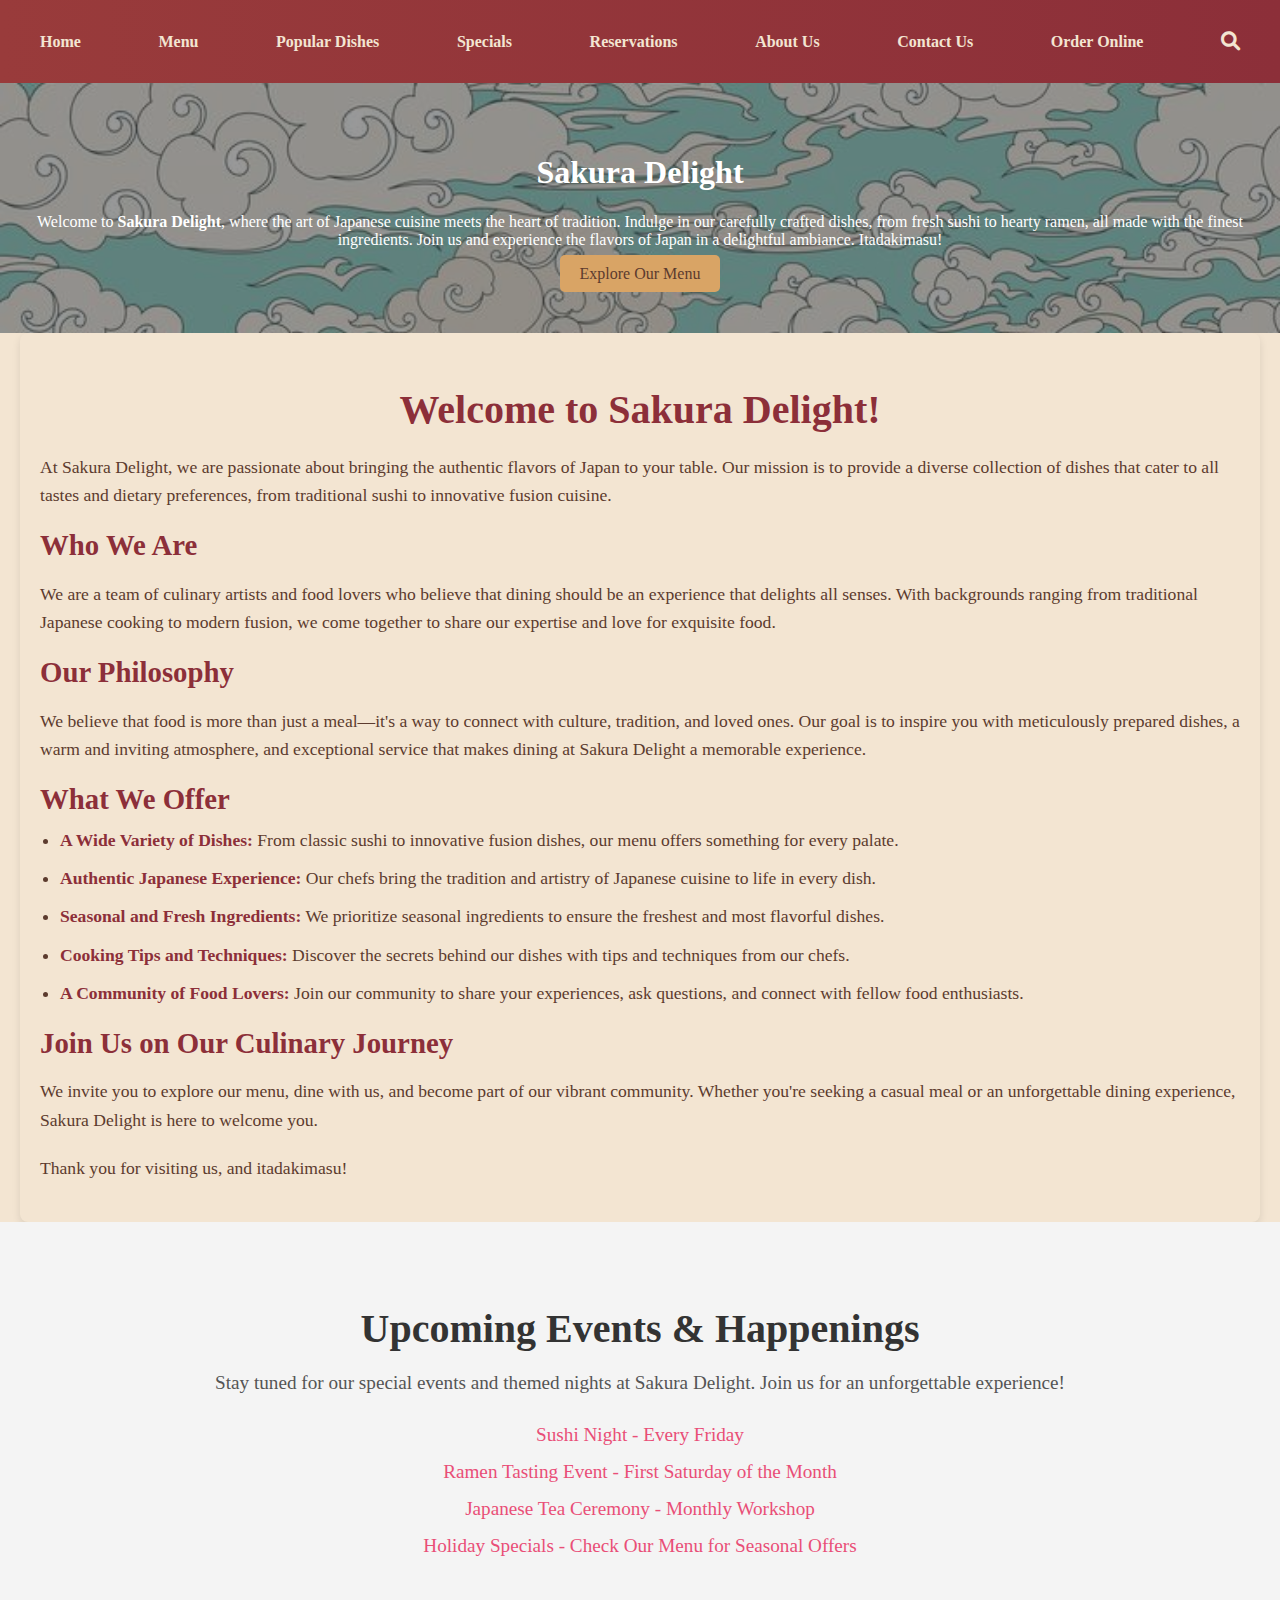
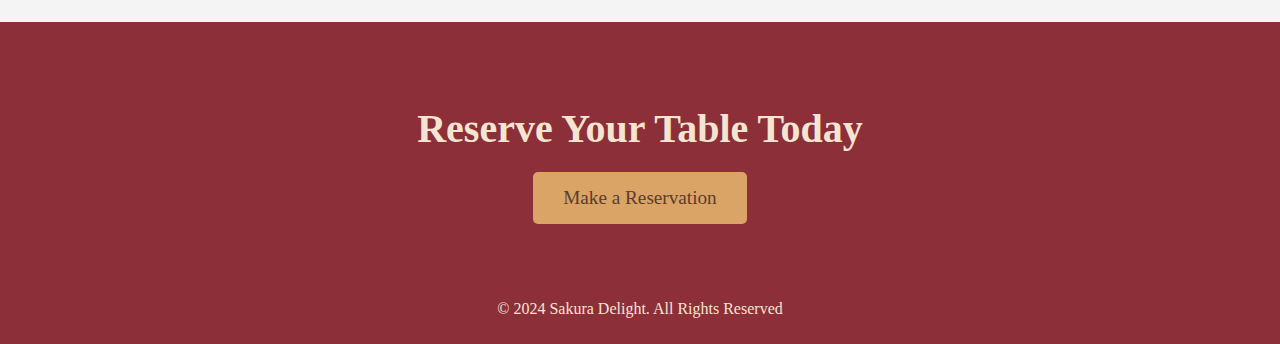
<file: task1/index.html>
<!DOCTYPE html>
<html lang="en">
  <head>
    <meta charset="UTF-8" />
    <meta name="viewport" content="width=device-width, initial-scale=1.0" />
    <title>Sakura Delight</title>
    <link rel="stylesheet" href="style.css" />
    <link
      rel="stylesheet"
      href="https://cdnjs.cloudflare.com/ajax/libs/font-awesome/6.0.0-beta3/css/all.min.css"
    />
  </head>
  <body>
    <header>
      <nav>
        <ul>
          <li><a href="#home">Home</a></li>
          <li>
            <a href="#menu">Menu</a>
            <ul>
              <li><a href="#sushi">Sushi</a></li>
              <li><a href="#ramen">Ramen</a></li>
              <li><a href="#tempura">Tempura</a></li>
              <li><a href="#desserts">Desserts</a></li>
              <li><a href="#drinks">Drinks</a></li>
              <li><a href="#vegetarian">Vegetarian</a></li>
              <li><a href="#vegan">Vegan</a></li>
              <li><a href="#gluten-free">Gluten-Free</a></li>
            </ul>
          </li>
          <li><a href="#popular">Popular Dishes</a>
            <ul>
                <li><a href="#dragon-roll">Dragon Roll</a></li>
                <li><a href="#spicy-tuna-roll">Spicy Tuna Roll</a></li>
                <li><a href="#tonkotsu-ramen">Tonkotsu Ramen</a></li>
                <li><a href="#tempura-shrimp">Tempura Shrimp</a></li>
                <li><a href="#matcha-cheesecake">Matcha Cheesecake</a></li>
                <li><a href="#yakitori">Yakitori</a></li>
                <li><a href="#miso-soup">Miso Soup</a></li>
                <li><a href="#gyoza">Gyoza</a></li>
              </ul> 
        </li>
          <li><a href="#specials">Specials</a>
        
            <ul>
                <li><a href="#sakura-blossom-roll">Sakura Blossom Roll</a></li>
                <li><a href="#uni-sashimi">Uni Sashimi (Sea Urchin)</a></li>
                <li><a href="#seasonal-kimono-bento">Seasonal Kimono Bento</a></li>
                <li><a href="#wagyu-beef-sukiyaki">Wagyu Beef Sukiyaki</a></li>
                <li><a href="#truffle-oil-sushi">Truffle Oil Sushi</a></li>
              </ul>
        
        </li>
          <li><a href="#reservations">Reservations</a>
            <ul>
                <li><a href="reservations.html">Make a Reservation</a></li>
                <li><a href="#group-reservations">Group Reservations</a></li>
                <li><a href="#private-dining">Private Dining</a></li>
                <li><a href="#special-events">Special Events</a></li>
              </ul>
        
        </li>
          <li><a href="#about">About Us</a><ul>
            <li><a href="#our-story">Our Story</a></li>
            <li><a href="#our-chefs">Our Chefs</a></li>
            <li><a href="#our-values">Our Values</a></li>
            <li><a href="#press">Press & Awards</a></li>
            <li><a href="#careers">Careers</a></li>
          </ul></li>
          <li><a href="#contact">Contact Us</a>
            <ul>
                <li><a href="#location">Location & Hours</a></li>
                <li><a href="#feedback">Feedback & Inquiries</a></li>
                <li><a href="#gift-cards">Gift Cards</a></li>
                <li><a href="#newsletter">Join Our Newsletter</a></li>
              </ul>
        </li>
          <li><a href="#order-online">Order Online</a></li>
          <li>
            <a href="#search"><i class="fas fa-search"></i></a>
          </li>
        </ul>
      </nav>
    </header>
    <section id="hero">
      <h1>Sakura Delight</h1>
      <p>
        Welcome to <strong>Sakura Delight</strong>, where the art of Japanese
        cuisine meets the heart of tradition. Indulge in our carefully crafted
        dishes, from fresh sushi to hearty ramen, all made with the finest
        ingredients. Join us and experience the flavors of Japan in a
        delightful ambiance. Itadakimasu!
      </p>
      <a href="#cta" class="button">Explore Our Menu</a>
    </section>
    <div class="container">
      <h2>Welcome to Sakura Delight!</h2>
      <p>
        At Sakura Delight, we are passionate about bringing the authentic
        flavors of Japan to your table. Our mission is to provide a diverse
        collection of dishes that cater to all tastes and dietary preferences,
        from traditional sushi to innovative fusion cuisine.
      </p>

      <h3>Who We Are</h3>
      <p>
        We are a team of culinary artists and food lovers who believe that
        dining should be an experience that delights all senses. With
        backgrounds ranging from traditional Japanese cooking to modern fusion,
        we come together to share our expertise and love for exquisite food.
      </p>

      <h3>Our Philosophy</h3>
      <p>
        We believe that food is more than just a meal—it's a way to connect with
        culture, tradition, and loved ones. Our goal is to inspire you with
        meticulously prepared dishes, a warm and inviting atmosphere, and
        exceptional service that makes dining at Sakura Delight a memorable
        experience.
      </p>

      <h3>What We Offer</h3>
      <ul>
        <li>
          <strong>A Wide Variety of Dishes:</strong> From classic sushi to
          innovative fusion dishes, our menu offers something for every palate.
        </li>
        <li>
          <strong>Authentic Japanese Experience:</strong> Our chefs bring the
          tradition and artistry of Japanese cuisine to life in every dish.
        </li>
        <li>
          <strong>Seasonal and Fresh Ingredients:</strong> We prioritize
          seasonal ingredients to ensure the freshest and most flavorful dishes.
        </li>
        <li>
          <strong>Cooking Tips and Techniques:</strong> Discover the secrets
          behind our dishes with tips and techniques from our chefs.
        </li>
        <li>
          <strong>A Community of Food Lovers:</strong> Join our community to
          share your experiences, ask questions, and connect with fellow food
          enthusiasts.
        </li>
      </ul>

      <h3>Join Us on Our Culinary Journey</h3>
      <p>
        We invite you to explore our menu, dine with us, and become part of our
        vibrant community. Whether you're seeking a casual meal or an
        unforgettable dining experience, Sakura Delight is here to welcome you.
      </p>

      <p>Thank you for visiting us, and itadakimasu!</p>
    </div>
    <section id="events">
        <h2>Upcoming Events & Happenings</h2>
        <p>Stay tuned for our special events and themed nights at Sakura Delight. Join us for an unforgettable experience!</p>
        <ul>
          <li><a href="#sushi-night">Sushi Night - Every Friday</a></li>
          <li><a href="#ramen-tasting">Ramen Tasting Event - First Saturday of the Month</a></li>
          <li><a href="#japanese-tea-ceremony">Japanese Tea Ceremony - Monthly Workshop</a></li>
          <li><a href="#holiday-specials">Holiday Specials - Check Our Menu for Seasonal Offers</a></li>
        </ul>
      </section>
      
      
    <section id="cta">
      <h2>Reserve Your Table Today</h2>
      <a href="reservations.html" class="button">Make a Reservation</a>
    </section>
    <footer>
      <p>&copy; 2024 Sakura Delight. All Rights Reserved</p>
    </footer>
  </body>
</html>
</file>
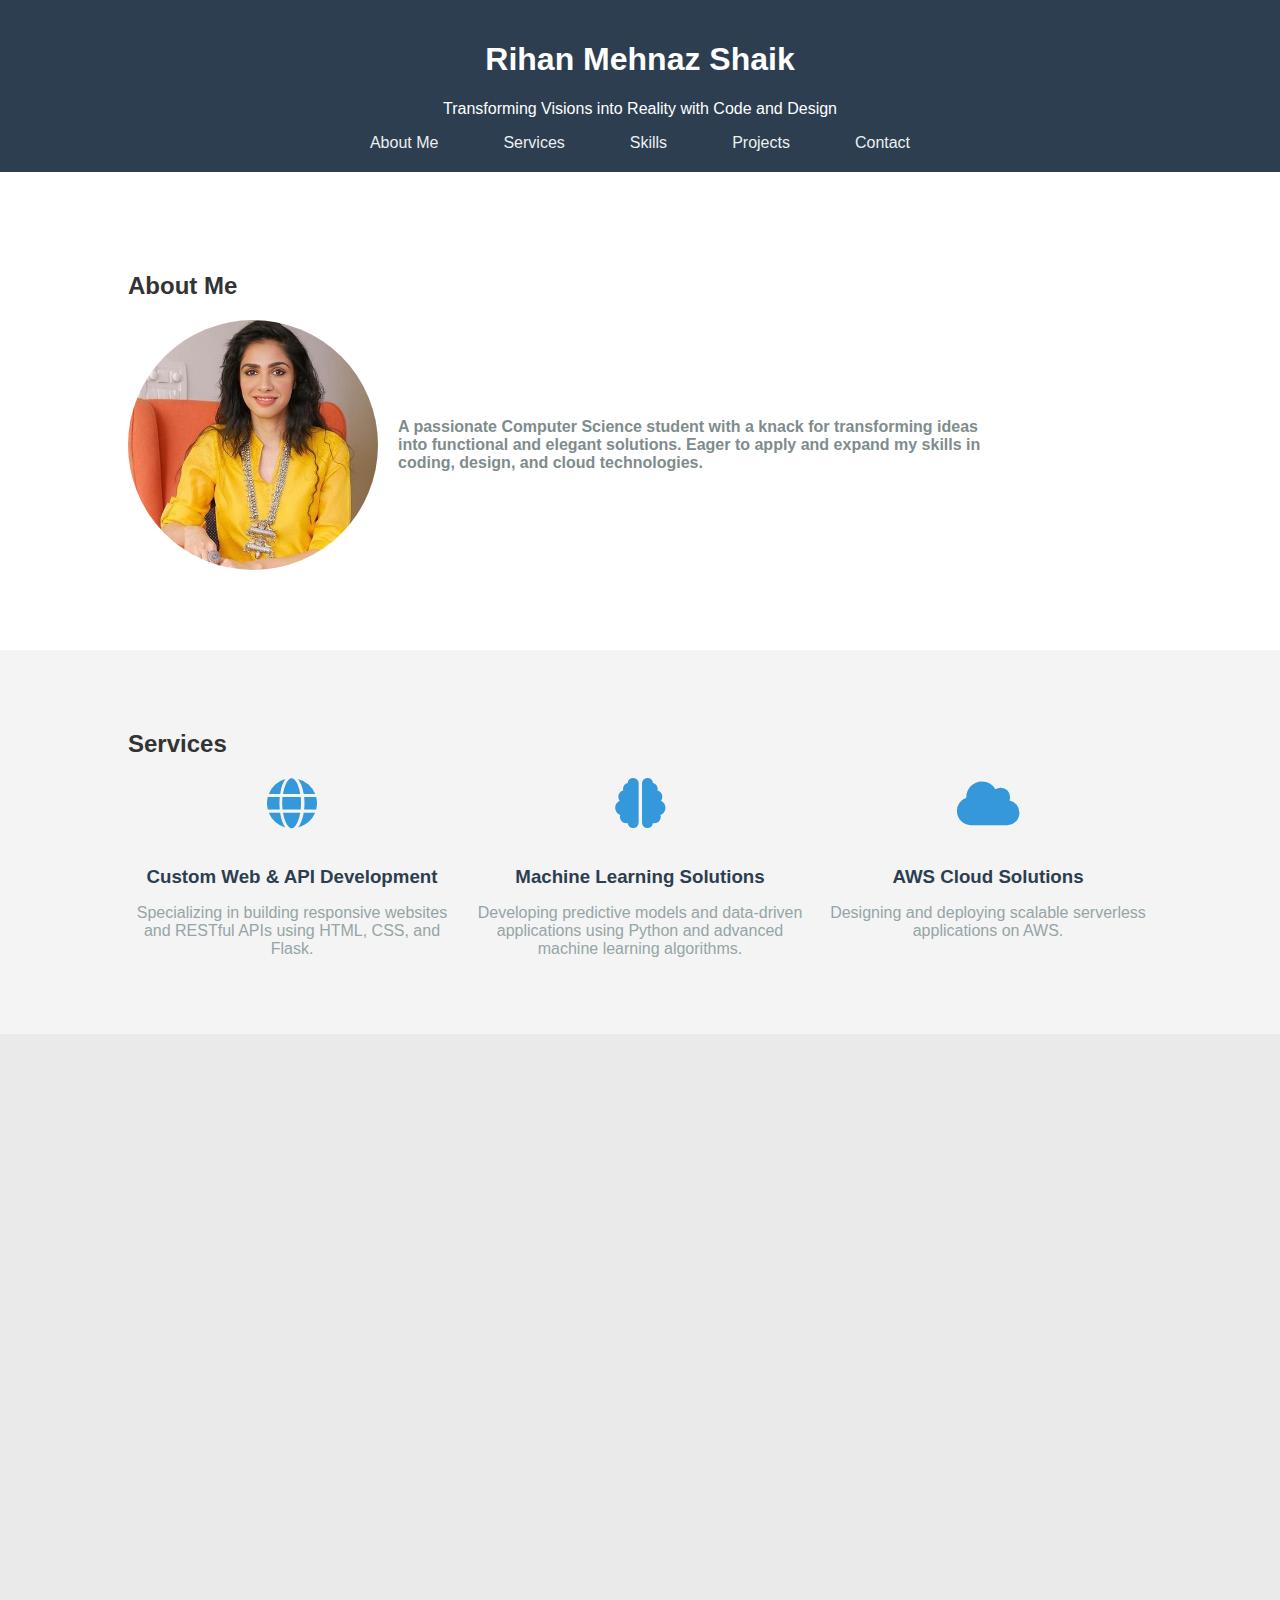
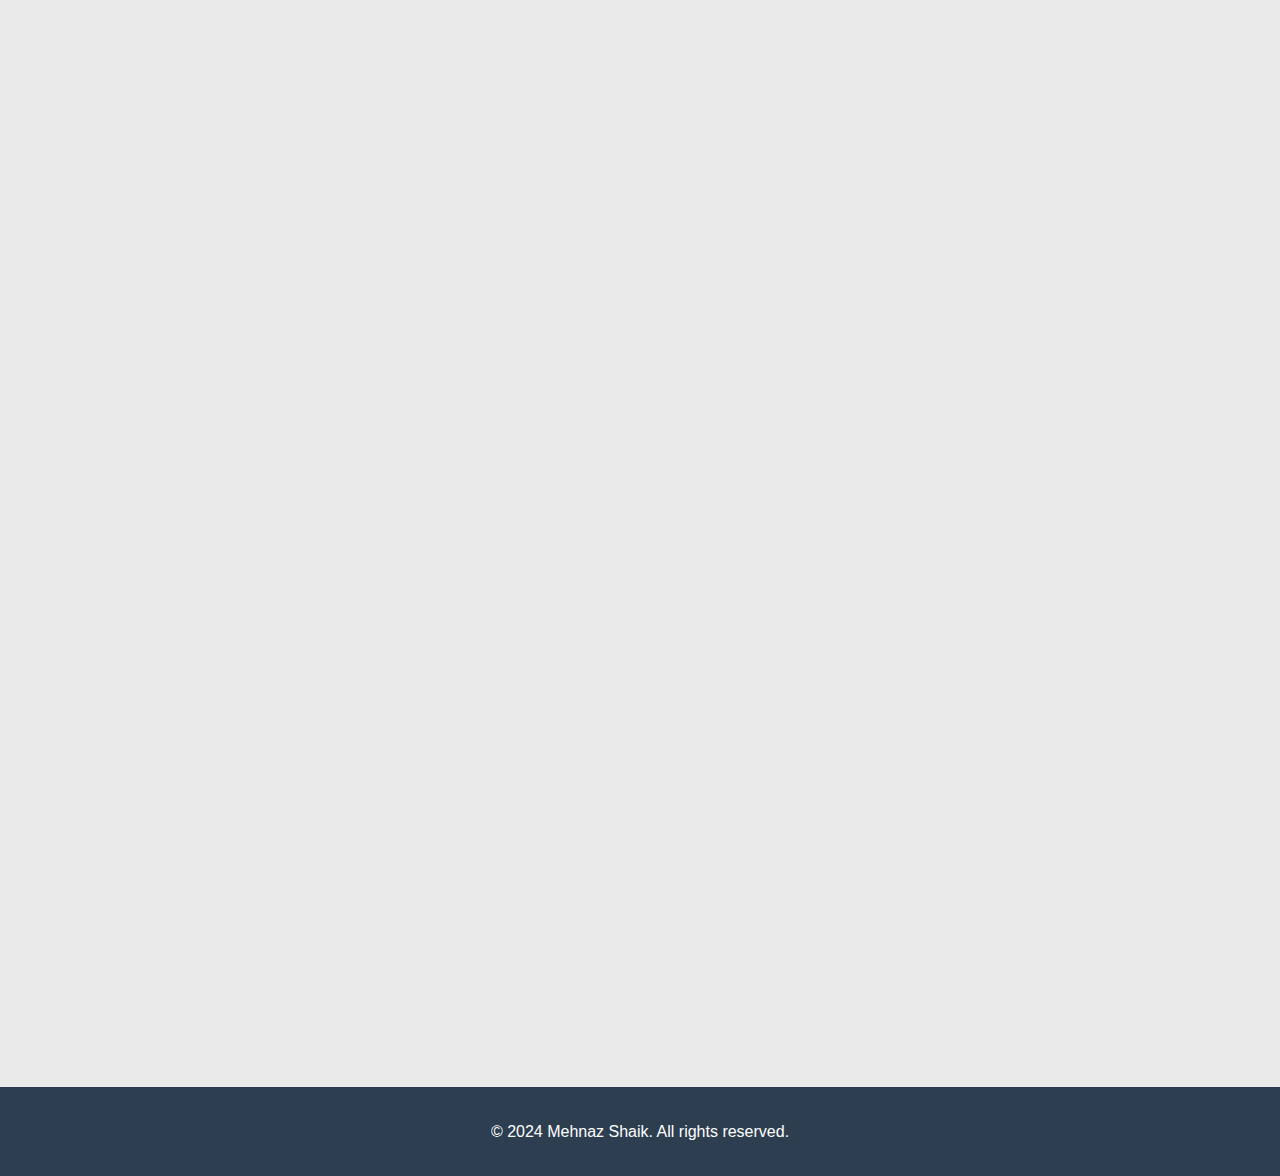
<file: task2/index.html>
<!DOCTYPE html>
<html lang="en">
  <head>
    <meta charset="UTF-8" />
    <meta name="viewport" content="width=device-width, initial-scale=1.0" />
    <title>Rihan Mehnaz Shaik | Portfolio</title>
    <link
      rel="stylesheet"
      href="https://cdnjs.cloudflare.com/ajax/libs/font-awesome/6.0.0-beta3/css/all.min.css"
    />
    <link rel="stylesheet" href="styles.css" />
  </head>
  <body>
    <header id="header">
      <div class="container">
        <h1>Rihan Mehnaz Shaik</h1>
        <p>Transforming Visions into Reality with Code and Design</p>
      </div>
      <nav>
        <ul>
          <li><a href="#about">About Me</a></li>
          <li><a href="#services">Services</a></li>
          <li><a href="#skills">Skills</a></li>
          <li><a href="#projects">Projects</a></li>
          <li><a href="#contact">Contact</a></li>
        </ul>
      </nav>
    </header>

    <section id="about">
      <div class="container">
        <h2>About Me</h2>
        <div id="about1">
          <img
            id="profpic"
            src="my_pic.JPG"
            alt="Rihan Mehnaz"
          /><strong>
            <p>A passionate Computer Science student with a knack for transforming ideas into functional and elegant solutions. Eager to apply and expand my skills in coding, design, and cloud technologies.
            </p>
          </strong>
        </div>
      </div>
    </section>

    <section id="services">
      <div class="container">
        <h2>Services</h2>
        <div class="services-list">
          <div class="service-item">
            <i class="fas fa-globe"></i>
            <h3>Custom Web & API Development</h3>
            <p>
              Specializing in building responsive websites and RESTful APIs using HTML, CSS, and Flask.
            </p>
          </div>
          <div class="service-item">
            <i class="fas fa-brain"></i>
            <h3>Machine Learning Solutions</h3>
            <p>
              Developing predictive models and data-driven applications using Python and advanced machine learning algorithms.
            </p>
          </div>
          <div class="service-item">
            <i class="fas fa-cloud"></i>
            <h3>AWS Cloud Solutions</h3>
            <p>
              Designing and deploying scalable serverless applications on AWS. 
            </p>
          </div>
        </div>
      </div>
    </section>
    <section id="skills">
      <div class="container">
        <h2>Skills</h2>
        <ul>
          <li><i class="fab fa-python"></i> Python</li>
          <li><i class="fas fa-laptop-code"></i> Web Development</li>
         <li> <i class="fas fa-cloud-upload-alt"></i> AWS</li>
          <li><i class="fas fa-code"></i> C</li>
          <li><i class="fab fa-java"></i> Java</li>
        </ul>
      </div>
    </section>

    <section id="projects">
      <div class="container">
        <h2>Projects</h2>
        <div class="project-grid">
          <div class="project">
            <h3>Employee Retention Prediction System</h3>
            <p>
                Developed a REST API using Flask to predict employee retention, leveraging advanced machine learning
                algorithms such as Random Forest and XGBoost for accurate predictions. Applied clustering techniques
                to segment employees into distinct groups, enabling targeted retention strategies and improving overall
                organizational stability.
            </p>
          </div>
          <div class="project">
            <h3>Electricity Billing System</h3>
            <p>
                Developed a Java-based electricity billing management system using NetBeans, MySQL, Swing, and
                AWT. This Desktop application automates the management of customer details, meter readings, and
                billing information, storing data in a MySQL database. The intuitive graphical user interface (GUI)
                created with Swing and AWT enables users to easily view and update billing details, streamlining
                administrative tasks.
            </p>
          </div>
          <div class="project">
            <h3>Serverless Email Marketing Application Using AWS</h3>
            <p>
                Developed a serverless email marketing application using AWS, which sends scheduled emails with
                HTML templates stored in S3. The application integrated SES for email delivery, EventBridge for
                scheduling, and Lambda for processing the email sends, all while ensuring secure access with IAM. The
                system was designed for scalability and efficiency, automating the email marketing process effectively.
            </p>
          </div>
        </div>
      </div>
    </section>

    <section id="resume">
      <div class="container">
        <h2>Resume</h2>
        <a href="Resume.pdf" target="_blank">
          <button>View My Resume</button>
        </a>
      </div>
    </section>

    <section id="contact">
      <div class="container">
        <h2>Contact</h2>
        <p>Email: mehnazshaik190703@gmail.com</p>
        <p>Phone: +917416618717</p>
        <div class="social-buttons">
          <a
            href="https://github.com/RihanMehnazShaik"
            target="_blank"
            class="social-btn"
          >
            <i class="fab fa-github"></i>
          </a>
          <a
            href="https://www.linkedin.com/in/rihanmehnaz-shaik-907aa1247/"
            target="_blank"
            class="social-btn"
          >
            <i class="fab fa-linkedin"></i>
          </a>
          <a
            href="https://instagram.com/mini_melomaniac"
            target="_blank"
            class="social-btn"
          >
            <i class="fab fa-instagram"></i>
          </a>
          
          
        </div>
      </div>
    </section>
    <script src="script.js"></script>
    <footer>
      <div class="container">
        <p>&copy; 2024 Mehnaz Shaik. All rights reserved.</p>
      </div>
    </footer>
  </body>
</html>
</file>
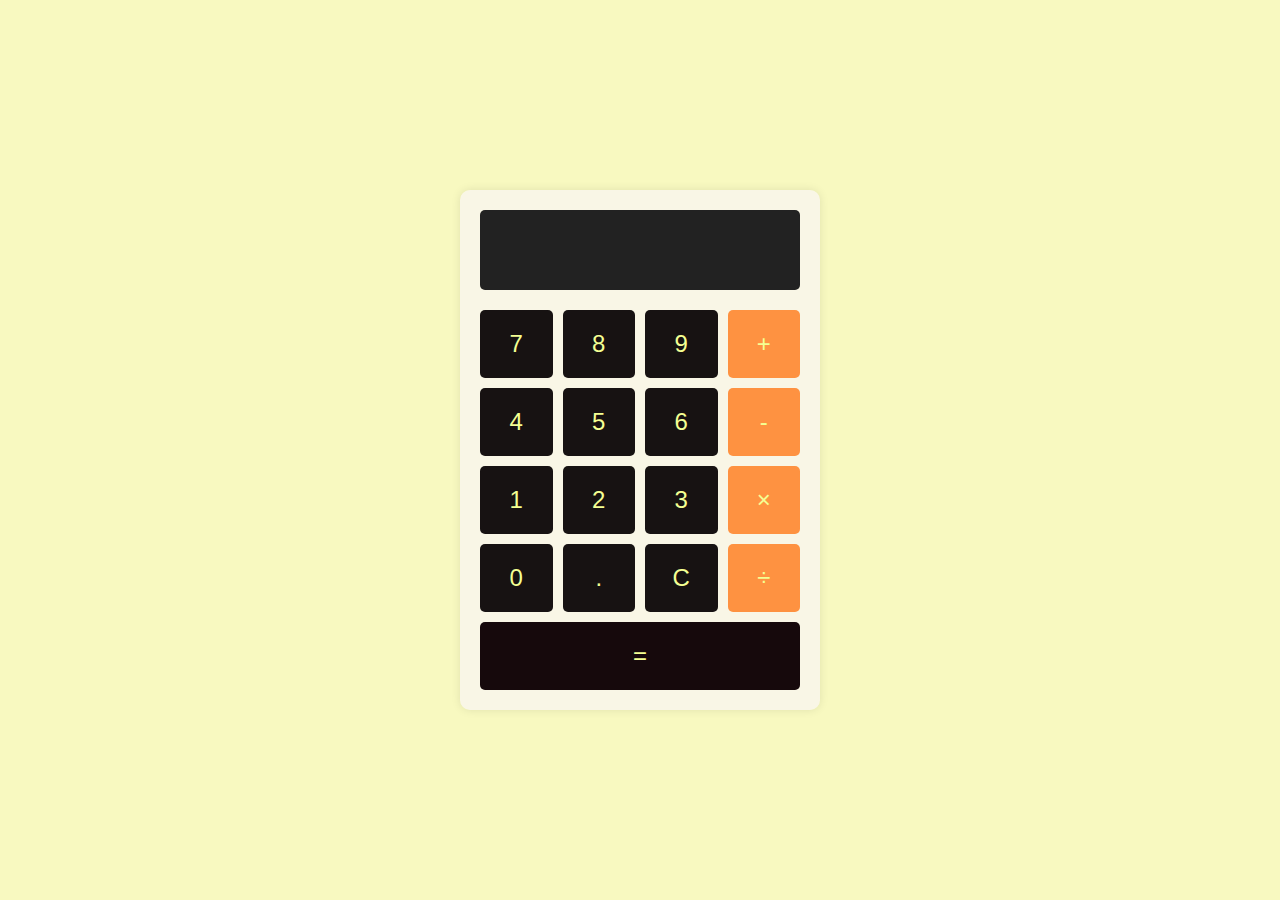
<file: task3/index.html>
<!DOCTYPE html>
<html lang="en">
  <head>
    <meta charset="UTF-8" />
    <meta name="viewport" content="width=device-width, initial-scale=1.0" />
    <title>Calculator</title>
    <link rel="stylesheet" href="styles.css" />
  </head>
  <body>
    <div class="calculator">
      <div id="display" class="display"></div>
      <div class="buttons">
        <button class="btn" onclick="appendNumber('7')">7</button>
        <button class="btn" onclick="appendNumber('8')">8</button>
        <button class="btn" onclick="appendNumber('9')">9</button>
        <button class="btn operator" onclick="chooseOperation('+')">+</button>

        <button class="btn" onclick="appendNumber('4')">4</button>
        <button class="btn" onclick="appendNumber('5')">5</button>
        <button class="btn" onclick="appendNumber('6')">6</button>
        <button class="btn operator" onclick="chooseOperation('-')">-</button>

        <button class="btn" onclick="appendNumber('1')">1</button>
        <button class="btn" onclick="appendNumber('2')">2</button>
        <button class="btn" onclick="appendNumber('3')">3</button>
        <button class="btn operator" onclick="chooseOperation('*')">×</button>

        <button class="btn" onclick="appendNumber('0')">0</button>
        <button class="btn" onclick="appendNumber('.')">.</button>
        <button class="btn" onclick="clearDisplay()">C</button>
        <button class="btn operator" onclick="chooseOperation('/')">÷</button>

        <button class="btn equal" onclick="compute()">=</button>
      </div>
    </div>

    <script src="script.js"></script>
  </body>
</html>
</file>
<file: task1/style.css>
body,
ul {
  margin: 0;
  padding: 0;
}

body {
  font-family: 'Noto Serif JP', serif;
  background-color: #f3e5d2;
  color: #5c3b2e; 
}

header {
  background-color: #8c2f39; 
  color: #f3e5d2;
  padding: 1em 0;
  text-align: center;
  background-image: linear-gradient(to right, #993b3b, #8c2f39);
}

nav {
  background-color: #8c2f39;
  padding: 0 20px;
  background-image: linear-gradient(to right, #993b3b, #8c2f39);
}

nav ul {
  list-style-type: none;
  display: flex;
  flex-wrap: wrap;
  justify-content: space-between;
  align-items: center;
}

nav ul li {
  position: relative;
}

nav ul li a {
  color: #f3e5d2;
  text-decoration: none;
  padding: 15px 20px;
  display: block;
  font-weight: bold;
}

nav ul li a:hover {
  background-color: #a64444;
}

nav ul li ul {
  display: none;
  position: absolute;
  top: 100%;
  left: 0;
  background-color: #7a2e31;
  list-style-type: none;
  min-width: 200px;
  z-index: 3;
}

nav ul li:hover ul {
  display: block;
}

nav ul li ul li a {
  padding: 10px 20px;
  color: #f3e5d2;
}

nav ul li ul li a:hover {
  background-color: #a64444;
}

#hero {
  position: relative;
  background-image: url("p.jpg");
  background-color: #f4f4f4;
  background-size: cover;
  background-position: center;
  padding: 50px 20px;
  text-align: center;
  color: #ffffff;
}

#hero::before {
  content: "";
  position: absolute;
  top: 0;
  left: 0;
  width: 100%;
  height: 100%;
  background-color: rgba(0, 0, 0, 0.4);
  z-index: 1;
}

#hero > * {
  position: relative;
  z-index: 2;
}

#hero .button {
  background-color: #d9a465; 
  color: #5c3b2e;
  padding: 10px 20px;
  text-decoration: none;
  border-radius: 5px;
}

section {
  padding: 20px;
}

footer {
  background-color: #8c2f39;
  color: #f3e5d2;
  text-align: center;
  padding: 10px 0;
  width: 100%;
  bottom: 0;
}

nav ul li a .fas {
  font-size: 1.2em;
}

.container {
  max-width: 1200px;
  margin: 0 auto;
  padding: 20px;
  background-color: #f3e5d2;
  border-radius: 8px;
  box-shadow: 0 4px 8px rgba(0, 0, 0, 0.1);
}

.container h2 {
  font-size: 2.5em;
  color: #8c2f39; 
  margin-bottom: 20px;
  text-align: center;
}

.container p {
  font-size: 1.1em;
  line-height: 1.6;
  color: #5c3b2e;
  margin-bottom: 20px;
}

.container h3 {
  font-size: 1.8em;
  color: #8c2f39;
  margin-top: 20px;
  margin-bottom: 10px;
}

.container ul {
  list-style-type: disc;
  padding-left: 20px;
  margin-bottom: 20px;
}

.container ul li {
  font-size: 1.1em;
  line-height: 1.6;
  color: #5c3b2e;
  margin-bottom: 10px;
}

.container ul li strong {
  color: #8c2f39;
}
































@media (max-width: 768px) {
  .container {
    padding: 10px;
  }

  .container h2 {
    font-size: 2em;
  }

  .container h3 {
    font-size: 1.5em;
  }

  .container p,
  .container ul li {
    font-size: 1em;
  }
  
  #testimonials {
    padding: 30px 10px;
  }

  #testimonials h2,
  #cta h2 {
    font-size: 2em;
  }

  #cta .button {
    font-size: 1em;
    padding: 12px 25px;
  }
  
  nav ul {
    flex-direction: column;
  }

  nav ul li {
    width: 100%;
  }

  nav ul li a {
    text-align: center;
    padding: 15px;
  }

  nav ul li ul {
    position: static;
  }

  nav ul li ul li a {
    padding: 10px;
  }
}

/* Testimonials Section */
#testimonials {
  background-color: #f8f3ed;
  padding: 50px 20px;
  text-align: center;
  color: #5c3b2e;
}

#testimonials h2 {
  font-size: 2.5em;
  margin-bottom: 30px;
  color: #8c2f39;
}

.testimonials-container {
  display: flex;
  flex-wrap: wrap;
  justify-content: center;
  gap: 20px;
}

.testimonial {
  background-color: #fff;
  border: 1px solid #ddd;
  border-radius: 8px;
  box-shadow: 0 4px 8px rgba(0, 0, 0, 0.1);
  padding: 20px;
  max-width: 300px;
  margin: 0 auto;
}

.testimonial p {
  font-size: 1.1em;
  line-height: 1.6;
  color: #5c3b2e;
}

.testimonial cite {
  display: block;
  font-size: 1em;
  color: #888;
  margin-top: 10px;
}

#cta {
  background-color: #8c2f39;
  color: #f3e5d2;
  padding: 50px 20px;
  text-align: center;
}

#cta h2 {
  font-size: 2.5em;
  margin-bottom: 20px;
}

#cta .button {
  display: inline-block;
  padding: 15px 30px;
  font-size: 1.2em;
  color: #5c3b2e;
  background-color: #d9a465;
  text-decoration: none;
  border-radius: 5px;
  transition: background-color 0.3s ease;
}

#cta .button:hover {
  background-color: #e0b575; /* Slightly lighter gold for hover */
}

#events {
    text-align: center;
    padding: 50px 20px;
    background-color: #f4f4f4; /* Optional: background color for contrast */
  }
  
  #events h2 {
    font-size: 2.5em;
    margin-bottom: 20px;
    color: #333; /* Adjust color as needed */
  }
  
  #events p {
    font-size: 1.2em;
    color: #555; /* Adjust color as needed */
    margin-bottom: 30px;
  }
  
  #events ul {
    list-style-type: none;
    padding: 0;
  }
  
  #events ul li {
    font-size: 1.2em;
    color: #666; /* Adjust color as needed */
    margin-bottom: 15px;
  }
  
  #events ul li a {
    color: #e94e77; /* Accent color for links */
    text-decoration: none;
    transition: color 0.3s ease;
  }
  
  #events ul li a:hover {
    color: #d43f62; /* Darker accent color on hover */
  }
</file>
<file: task2/styles.css>
body {
  font-family: 'Arial', sans-serif;
  margin: 0;
  padding: 0;
  background-color: #eaeaea; 
  color: #333;
}

section {
  padding: 60px;
}

.container {
  width: 80%;
  margin: 0 auto;
}


header {
  background-color: #2c3e50;
  color: white;
  padding: 20px 0;
  text-align: center;
}

nav ul {
  list-style: none;
  padding: 0;
  margin: 0;
  display: flex;
  justify-content: center;
  gap: 25px;
}

nav ul li {
  display: inline;
}

nav ul li a {
  color: #ecf0f1; 
  text-decoration: none;
  padding: 10px 20px;
  border-radius: 5px;
  transition: background-color 0.3s, color 0.3s;
}

nav ul li a:hover {
  background-color: #34495e; 
  color: #f39c12; 
}


#about {
  background-color: #ffffff; 
  padding: 80px 0;
}

#about1 {
  display: flex;
  align-items: center;
  gap: 20px;
}

#profpic {
  border-radius: 50%;
  width: 250px;
  height: 250px;
  object-fit: cover;
}

#about1 p {
  max-width: 600px;
  color: #7f8c8d; 
}


#services {
  background-color: #f4f4f4;
  padding: 60px 0;
}

.services-list {
  display: flex;
  justify-content: space-around;
  gap: 20px;
}

.service-item {
  text-align: center;
  flex: 1;
}

.service-item i {
  font-size: 50px;
  color: #3498db; 
  margin-bottom: 20px;
}

.service-item h3 {
  margin-bottom: 10px;
  color: #2c3e50; 
}

.service-item p {
  color: #95a5a6; 
}


#skills {
  padding: 60px 0;
}

#skills ul {
  display: flex;
  flex-wrap: wrap;
  justify-content: center;
  padding: 0;
  list-style-type: none;
}

#skills li {
  margin: 10px 15px;
  font-family: monospace;
  font-size: 1.2em;
  color: #2c3e50; 
}

#contact {
  background-color: #ffffff;
  padding: 60px 0;
  text-align: center;
}

.social-buttons {
  display: flex;
  justify-content: center;
  gap: 20px;
  margin-top: 20px;
}

.social-btn {
  display: flex;
  align-items: center;
  justify-content: center;
  width: 50px;
  height: 50px;
  background-color: #3498db; 
  color: white;
  border-radius: 50%;
  font-size: 24px;
  text-decoration: none;
  transition: background-color 0.3s, transform 0.3s;
}

.social-btn:hover {
  background-color: #2980b9; 
  transform: scale(1.1);
}

footer {
  background-color: #2c3e50; 
  color: white;
  padding: 20px 0;
  text-align: center;
}


button {
  background-color: #27ae60; 
  border: none;
  color: white;
  padding: 10px 20px;
  text-align: center;
  text-decoration: none;
  display: inline-block;
  font-size: 16px;
  margin: 4px 2px;
  cursor: pointer;
  border-radius: 5px;
  transition: background-color 0.3s, transform 0.3s;
}

button:hover {
  background-color: #1e8449; 
  transform: scale(1.05);
}

#projects {
  background-color: #f4f4f4; 
  padding: 60px 0;
}

.project-grid {
  display: grid;
  grid-template-columns: 1fr 1fr;
  gap: 20px;
}

.project {
  background-color: #ffffff; 
  padding: 50px;
  border-radius: 8px;
  box-shadow: 0 4px 12px rgba(0, 0, 0, 0.1);
}

.project h3 {
  color: #2c3e50; 
  margin-bottom: 10px;
}

.project p {
  color: #7f8c8d; 
}

section {
  opacity: 0;
  transform: translateY(20px);
  transition: opacity 1s ease-out, transform 1s ease-out;
}

section.visible {
  opacity: 1;
  transform: translateY(0);
}

.service-item {
  opacity: 0;
  transform: translateX(-100%);
  transition: opacity 1s ease-out, transform 1s ease-out;
}

.service-item:nth-child(even) {
  transform: translateX(100%);
}

.service-item.visible {
  opacity: 1;
  transform: translateX(0);
}
</file>
<file: task3/styles.css>
body {
    display: flex;
    justify-content: center;
    align-items: center;
    height: 100vh;
    margin: 0;
    font-family: Arial, sans-serif;
    background-color: #f8f9c0;
  }
  
  .calculator {
    width: 320px;
    background-color: #f9f4f9aa;
    padding: 20px;
    border-radius: 10px;
    box-shadow: 0px 0px 10px rgba(0, 0, 0, 0.1);
  }
  
  .display {
    height: 60px;
    background-color: #222;
    color: white;
    font-size: 2rem;
    text-align: right;
    padding: 10px;
    border-radius: 5px;
    margin-bottom: 20px;
  }
  
  .buttons {
    display: grid;
    grid-template-columns: repeat(4, 1fr);
    grid-gap: 10px;
  }
  
  .btn {
    background-color: #171212;
    border: none;
    color: rgb(244, 255, 147);
    padding: 20px;
    font-size: 1.5rem;
    border-radius: 5px;
    cursor: pointer;
    transition: background-color 0.3s ease;
  }
  
  .btn:hover {
    background-color: #555;
  }
  
  .operator {
    background-color: #fe9241;
  }
  
  .equal {
    grid-column: span 4;
    background-color: #16090c;
  }
</file>
